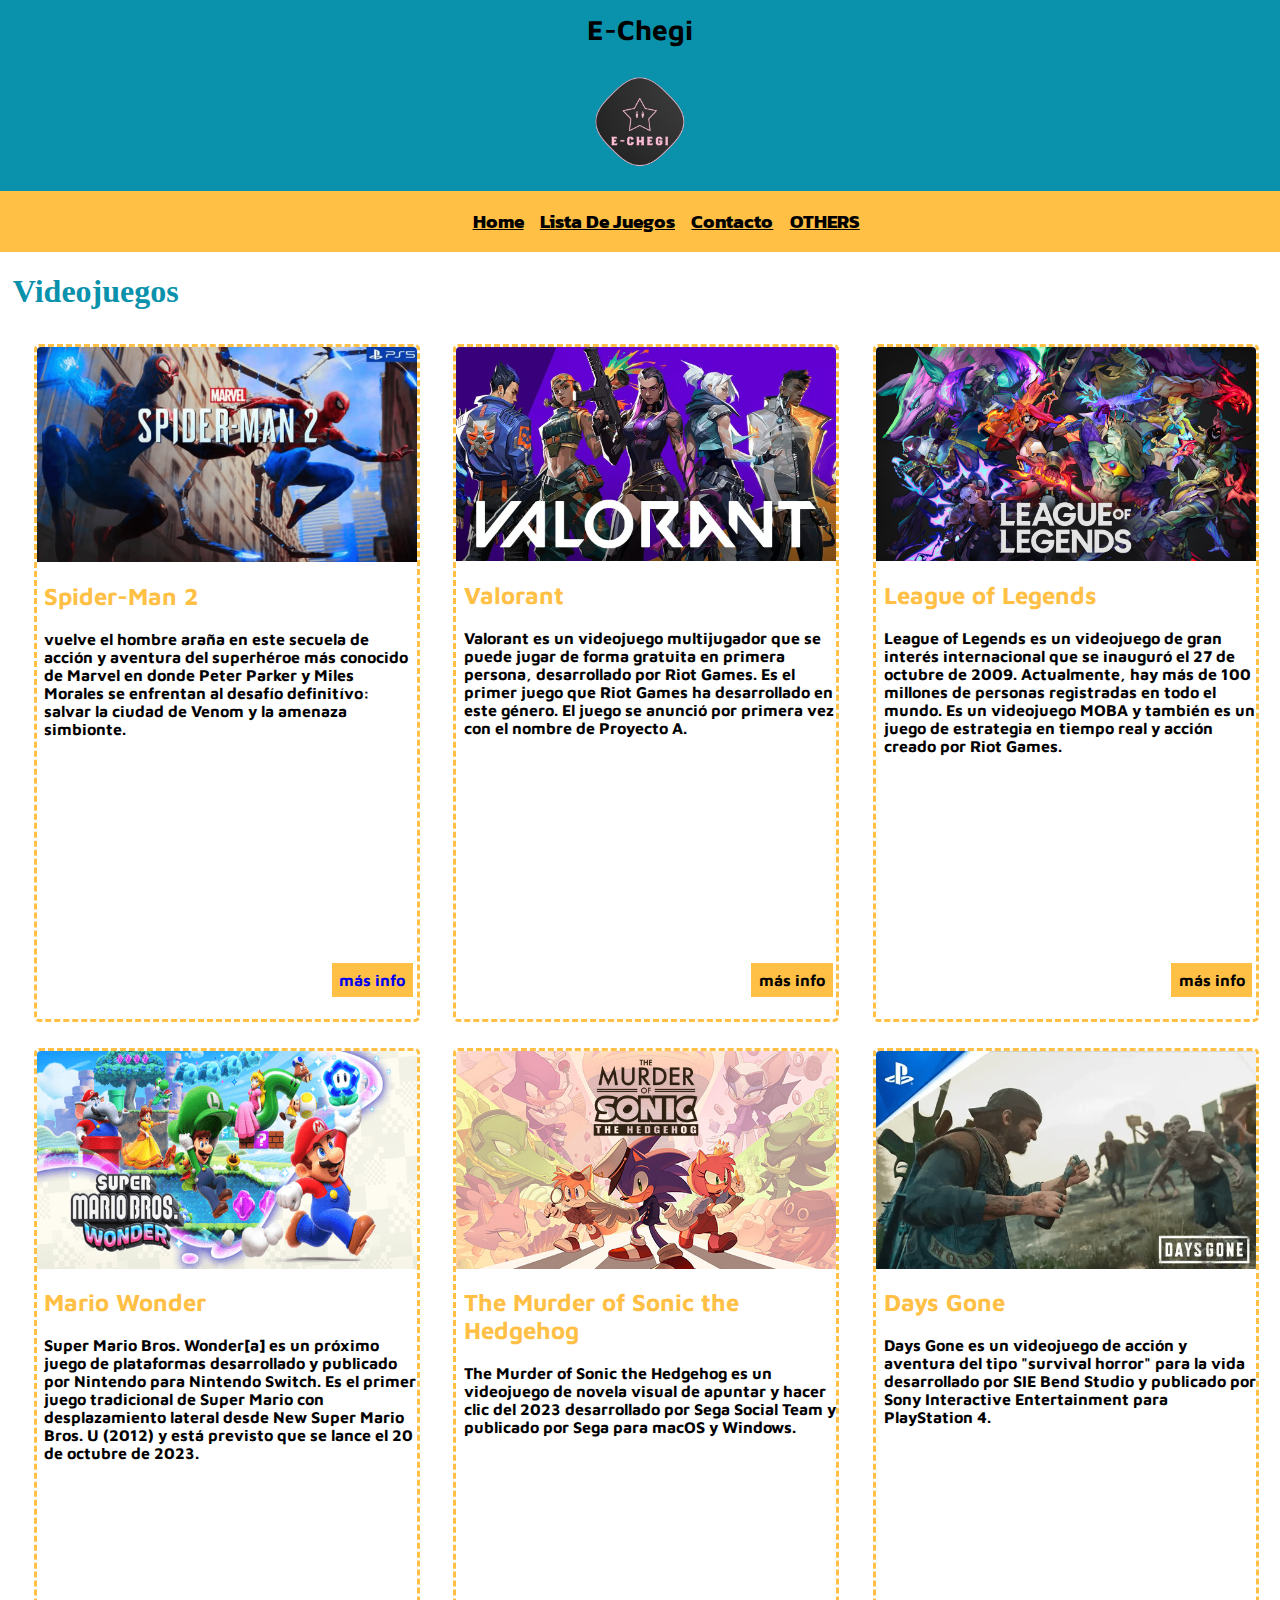
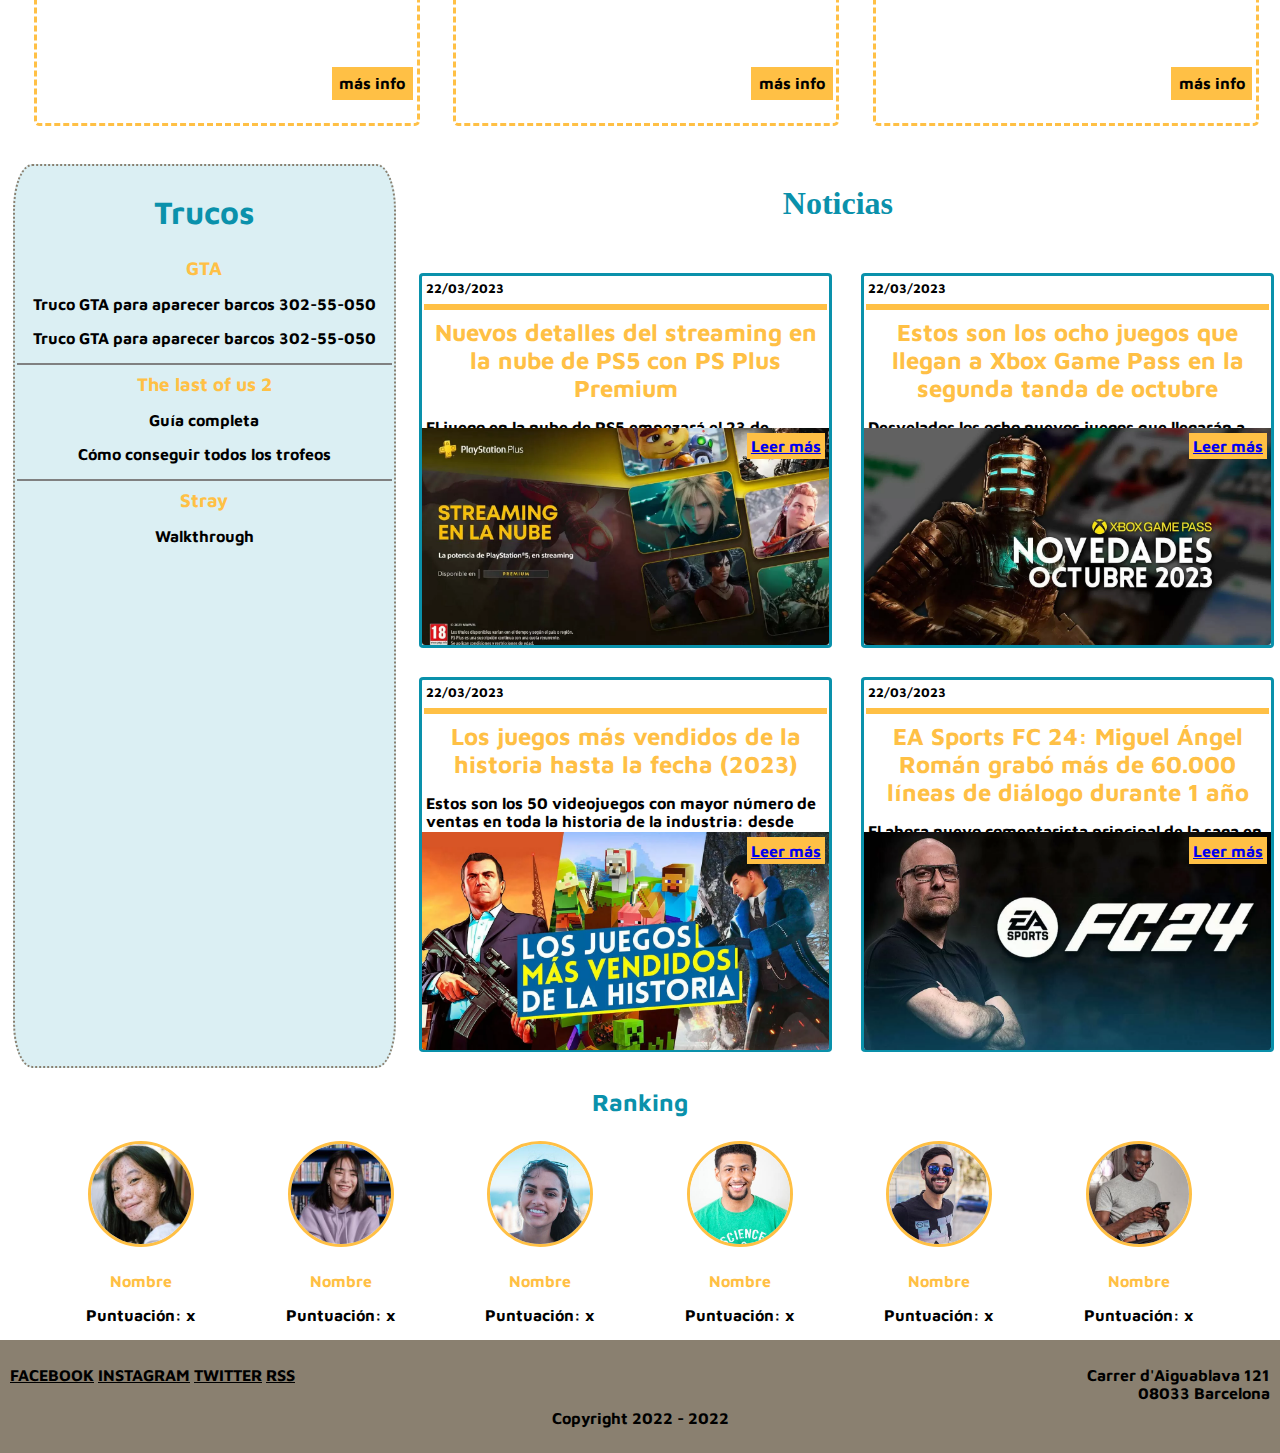
<file: index.html>
<!DOCTYPE html>
<html lang="es">
  <head>
    <meta charset="UTF-8">
    <title>Pràctica HTML i CSS Index</title>
    <link rel="shortcut icon" type="image/ico" href="images/github-11-64.ico" />
    <link rel="stylesheet" href="CSS/index.css">
  </head>
  <header>
    <div class="center tituloH">
      <div class="textoConLogo">
        <h3 class="tituloMando">E-Chegi</h3>
        <img id="Logo" src="images/logo2.png" alt="">
      </div>
    </div>
  </header>
  <body>
    <main>
      <div id="menuDiv">
        <menu>
          <nav class="center">
            <a href="index.html">Home</a>
            <a href="html/listaJuegos.html">Lista De Juegos</a>
            <a href="html/contactanos.html">Contacto</a>
            <a href="html/spiderman.html">OTHERS</a>
          </nav>
        </menu>
      </div>
      <h1 id="videojuegosHeader">Videojuegos</h1>
      <div id="Videojuegos">
        <div class="cadaJuego">
          <section>
            <header>
              <img class="imageHeader" src="images/spiderman2.png" alt="">
            </header>
            <h2 class="textoCadaJuego yellowColor">Spider-Man 2</h2>
            <p class="textoCadaJuego">vuelve el hombre araña en este secuela de acción y aventura del superhéroe más conocido de Marvel en donde Peter Parker y Miles Morales se enfrentan al desafío definitívo: salvar la ciudad de Venom y la amenaza simbionte.</p>
            <a href="html/spiderman.html">
              <p class="masInfo">más info</p>
            </a>
          </section>
        </div>
        <div class="cadaJuego">
          <section>
            <header>
              <img class="imageHeader" src="images/valorant.avif" alt="Valorant">
            </header>
            <h2 class="textoCadaJuego yellowColor">Valorant</h2>
            <p class="textoCadaJuego">Valorant es un videojuego multijugador que se puede jugar de forma gratuita en primera persona, desarrollado por Riot Games. Es el primer juego que Riot Games ha desarrollado en este género. El juego se anunció por primera vez con el nombre de Proyecto A.</p>
            <p class="masInfo">más info</p>
          </section>
        </div>
        <div class="cadaJuego">
          <section>
            <header>
              <img class="imageHeader" src="images/LOL.jpeg" alt="">
            </header>
            <h2 class="textoCadaJuego yellowColor">League of Legends</h2>
            <p class="textoCadaJuego">League of Legends es un videojuego de gran interés internacional que se inauguró el 27 de octubre de 2009. Actualmente, hay más de 100 millones de personas registradas en todo el mundo. Es un videojuego MOBA y también es un juego de estrategia en tiempo real y acción creado por Riot Games.</p>
            <p class="masInfo">más info</p>
          </section>
        </div>
        <div class="cadaJuego">
          <section>
            <header>
              <img class="imageHeader" src="images/mario-wonder.png" alt="">
            </header>
            <h2 class="textoCadaJuego yellowColor">Mario Wonder</h2>
            <p class="textoCadaJuego">Super Mario Bros. Wonder[a] es un próximo juego de plataformas desarrollado y publicado por Nintendo para Nintendo Switch. Es el primer juego tradicional de Super Mario con desplazamiento lateral desde New Super Mario Bros. U (2012) y está previsto que se lance el 20 de octubre de 2023.</p>
            <p class="masInfo">más info</p>
          </section>
        </div>
        <div class="cadaJuego">
          <section>
            <header>
              <img class="imageHeader" src="images/sonic.jpg" alt="">
            </header>
            <h2 class="textoCadaJuego yellowColor">The Murder of Sonic the Hedgehog</h2>
            <p class="textoCadaJuego">The Murder of Sonic the Hedgehog es un videojuego de novela visual de apuntar y hacer clic del 2023 desarrollado por Sega Social Team y publicado por Sega para macOS y Windows.</p>
            <p class="masInfo">más info</p>
          </section>
        </div>
        <div class="cadaJuego">
          <section>
            <header>
              <img class="imageHeader" src="images/days-gone.png" alt="">
            </header>
            <h2 class="textoCadaJuego yellowColor">Days Gone</h2>
            <p class="textoCadaJuego">Days Gone es un videojuego de acción y aventura del tipo "survival horror" para la vida desarrollado por SIE Bend Studio y publicado por Sony Interactive Entertainment para PlayStation 4.</p>
            <p class="masInfo">más info</p>
          </section>
        </div>
      </div>
      <div class="NoticiasTrucos">
        <aside id="asideTrucos">
          <h2 class="headerColor">Trucos</h2>
          <h3>GTA</h3>
          <p>Truco GTA para aparecer barcos 302-55-050</p>
          <p>Truco GTA para aparecer barcos 302-55-050</p>
          <hr>
          <h3>The last of us 2</h3>
          <p>Guía completa</p>
          <p>Cómo conseguir todos los trofeos</p>
          <hr>
          <h3>Stray</h3>
          <p>Walkthrough</p>
        </aside>
        <div id="Noticias">
          <div class="NoticiasHeader headerColor">
            <h1>Noticias</h1>
          </div>
          <div class="cadaNoticia">
            <article class="articleNewsDimensions">
              <div class="containerNoticias">
                <p class="fecha">22/03/2023</p>
                <hr class="noticiasHr">
                <h2 class="tituloNoticias">Nuevos detalles del streaming en la nube de PS5 con PS Plus Premium</h2>
                <p> El juego en la nube de PS5 empezará el 23 de octubre en Europa con sonido mejorado y hasta 4K para los títulos compatibles de la biblioteca...</p>
              </div>
              <div class="containerImageNoticias">
                <img class="imageNoticias" src="images/noticia1.webp" alt="noticia1.webp">
                <div class="top-right">
                  <a target="_blank" href="https://vandal.elespanol.com/noticia/1350766151/nuevos-detalles-del-streaming-en-la-nube-de-ps5-con-ps-plus-premium-que-ya-tiene-fecha/">Leer más</a>
                </div>
              </div>
            </article>
          </div>
          <div class="cadaNoticia">
            <article class="articleNewsDimensions">
              <div class="containerNoticias">
                <p class="fecha">22/03/2023</p>
                <hr class="noticiasHr">
                <h2 class="tituloNoticias">Estos son los ocho juegos que llegan a Xbox Game Pass en la segunda tanda de octubre</h2>
                <p>Desvelados los ocho nuevos juegos que llegarán a Xbox Game Pass en la segunda tanda de octubre. También Zarco nunca lo quiere jugar... </p>
              </div>
              <div class="containerImageNoticias">
                <img class="imageNoticias" src="images/noticia2.webp" alt="noticia2.webp">
                <div class="top-right">
                  <a target="_blank" href="https://vandal.elespanol.com/noticia/1350766150/estos-son-los-ocho-juegos-que-llegan-a-xbox-game-pass-en-la-segunda-tanda-de-octubre/">Leer más</a>
                </div>
              </div>
            </article>
          </div>
          <div class="cadaNoticia">
            <article class="articleNewsDimensions">
              <div class="containerNoticias">
                <p class="fecha">22/03/2023</p>
                <hr class="noticiasHr">
                <h2 class="tituloNoticias">Los juegos más vendidos de la historia hasta la fecha (2023)</h2>
                <p> Estos son los 50 videojuegos con mayor número de ventas en toda la historia de la industria: desde Minecraft a GTA V e íconos como Super ...</p>
              </div>
              <div class="containerImageNoticias">
                <img class="imageNoticias" src="images/noticia3.webp" alt="noticia3.webp">
                <div class="top-right">
                  <a target="_blank" href="https://vandal.elespanol.com/noticia/1350759936/los-juegos-mas-vendidos-de-la-historia-hasta-la-fecha-2023/">Leer más</a>
                </div>
              </div>
            </article>
          </div>
          <div class="cadaNoticia">
            <article class="articleNewsDimensions">
              <div class="containerNoticias">
                <p class="fecha">22/03/2023</p>
                <hr class="noticiasHr">
                <h2 class="tituloNoticias">EA Sports FC 24: Miguel Ángel Román grabó más de 60.000 líneas de diálogo durante 1 año</h2>
                <p> El ahora nuevo comentarista principal de la saga en castellano trabajó largo tiempo grabando frases desde junio de 2022. La mayoría ya no...</p>
              </div>
              <div class="containerImageNoticias">
                <img class="imageNoticias" src="images/noticia4.webp" alt="noticia4.webp">
                <div class="top-right">
                  <a target="_blank" href="https://vandal.elespanol.com/noticia/1350766149/ea-sports-fc-24-miguel-ngel-roman-grabo-mas-de-60000-lineas-durante-1-ano/">Leer más</a>
                </div>
              </div>
            </article>
          </div>
        </div>
      </div>
      <div id="ranking">
        <div class="center headerColor">
          <h2>Ranking</h2>
        </div>
        <div class="rankingPositions">
          <div class="rankingPhoto">
            <img class="rankingImage" src="images/persona1.jpg" alt="Persona1 Foto">
            <p class="yellowColor">Nombre</p>
            <p>Puntuación: x</p>
          </div>
          <div class="rankingPhoto">
            <img class="rankingImage" src="images/persona2.jpg" alt="Persona2 Foto">
            <p class="yellowColor">Nombre</p>
            <p>Puntuación: x</p>
          </div>
          <div class="rankingPhoto">
            <img class="rankingImage" src="images/persona3.jpg" alt="Persona3 Foto">
            <p class="yellowColor">Nombre</p>
            <p>Puntuación: x</p>
          </div>
          <div class="rankingPhoto">
            <img class="rankingImage" src="images/persona4.jpg" alt="Persona4 Foto">
            <p class="yellowColor">Nombre</p>
            <p>Puntuación: x</p>
          </div>
          <div class="rankingPhoto">
            <img class="rankingImage" src="images/persona5.jpg" alt="Persona5 Foto">
            <p class="yellowColor">Nombre</p>
            <p>Puntuación: x</p>
          </div>
          <div class="rankingPhoto">
            <img class="rankingImage" src="images/persona6.jpg" alt="Persona6 Foto">
            <p class="yellowColor">Nombre</p>

            <p>Puntuación: x</p>
          </div>
        </div>
      </div>
    </main>
    <footer>
      <div class="footer-content">
        <div class="footer-top">
          <p> <a target="_blank" href="https://es-es.facebook.com/itecbcn/">FACEBOOK</a>
            <a target="_blank" href="https://www.instagram.com/itecbcn/">INSTAGRAM</a> 
            <a target="_blank" href="https://www.google.com/url?sa=t&rct=j&q=&esrc=s&source=web&cd=&cad=rja&uact=8&ved=2ahUKEwi--NXz_YOCAxXYVaQEHUuIBUgQFnoECA4QAQ&url=https%3A%2F%2Ftwitter.com%2Fitecbcn%3Flang%3Dca&usg=AOvVaw3q_W32gJVvWlMmYMcgmUFx&opi=89978449">TWITTER</a> 
            <a target="_blank" href="https://www.itb.cat/">RSS</a></p>
        </div>
        <div class="footer-address">
          <p>Carrer d'Aiguablava 121 <br> 08033 Barcelona </p>
        </div>
        <div class="footer-bottom">
          <p>Copyright 2022 - 2022</p>
        </div>
      </div>
    </footer>
  </body>
</html>
</file>
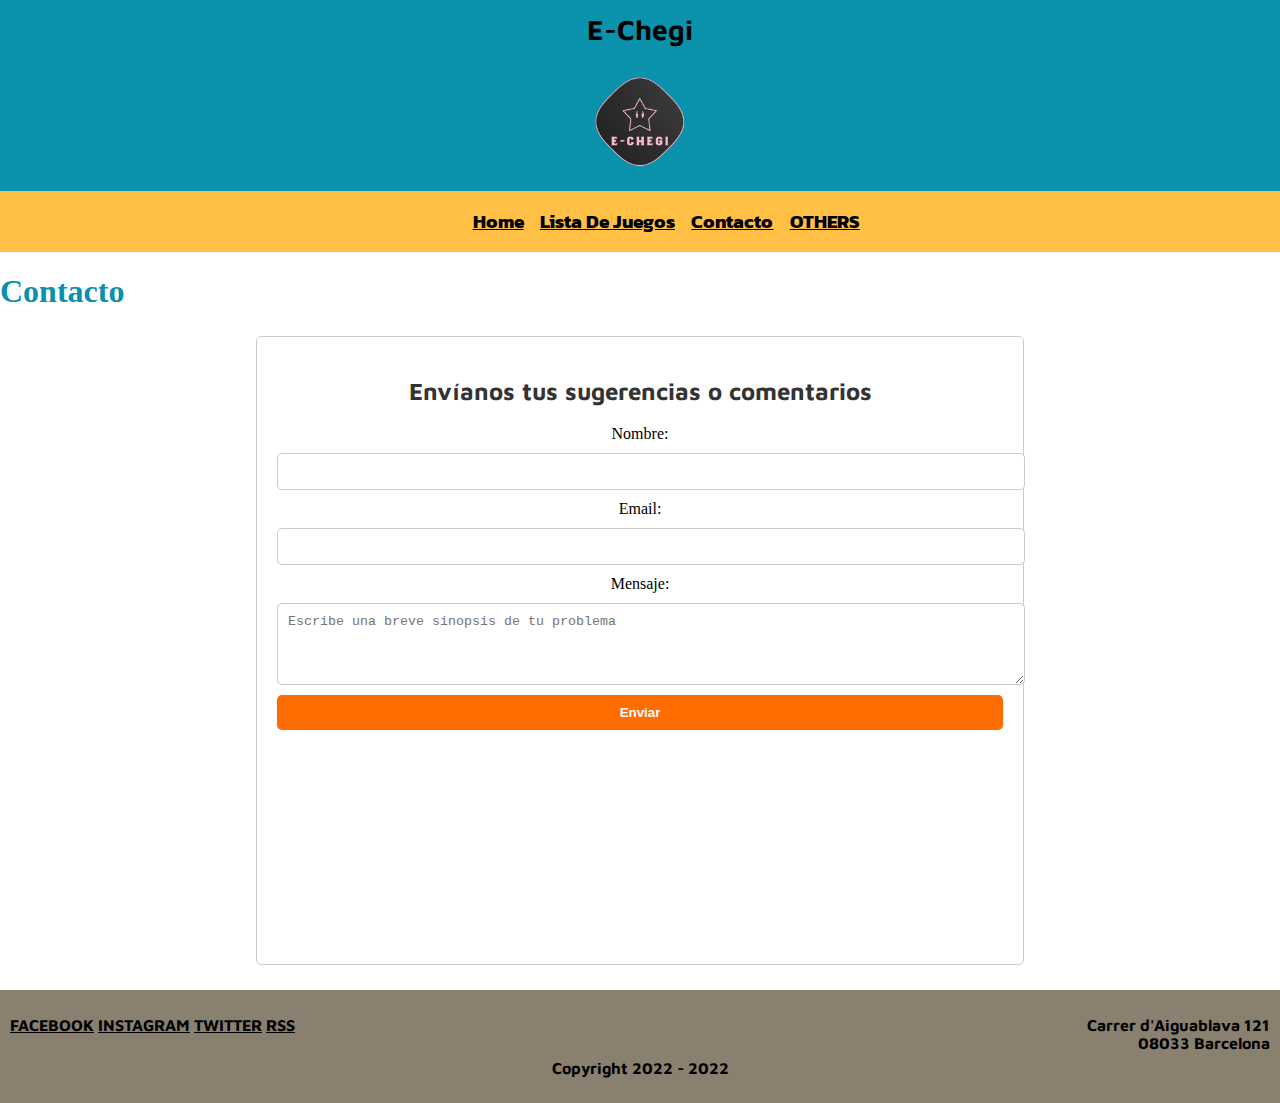
<file: html/contactanos.html>
<!DOCTYPE html>
<html lang="es">
  <head>
    <meta charset="UTF-8">
    <title>Contacto - E-Chegi</title>
    <link rel="shortcut icon" type="image/ico" href="../images/github-11-64.ico" />
    <link rel="stylesheet" href="../CSS/index.css">
  </head>
  <body>
    <header>
      <div class="center tituloH">
        <div class="textoConLogo">
          <h3 class="tituloMando">E-Chegi</h3>
          <img id="Logo" src="../images/logo2.png" alt="">
        </div>
      </div>
    </header>
    <main>
      <div id="menuDiv">
        <menu>
          <nav class="center">
            <a href="../index.html">Home</a>
            <a href="listaJuegos.html">Lista De Juegos</a>
            <a href="#">Contacto</a>
            <a href="spiderman.html">OTHERS</a>
          </nav>
        </menu>
      </div>
      <h1 class="headerColor">Contacto</h1>
      <div class="contact-form">
        <h2>Envíanos tus sugerencias o comentarios</h2>
        <form action="#" method="post">
          <label for="nombre">Nombre:</label>
          <input type="text" id="nombre" name="nombre" required>
          <label for="email">Email:</label>
          <input type="email" id="email" name="email" required>
          <label for="mensaje">Mensaje:</label>
          <textarea id="mensaje" name="mensaje" rows="4" placeholder="Escribe una breve sinopsis de tu problema" required></textarea>
          <input type="submit" value="Enviar">
        </form>
        <div class="map-container">
          <iframe src="https://www.google.com/maps/embed?pb=!1m18!1m12!1m3!1d2990.3452565822936!2d2.183715077091676!3d41.453426491894675!2m3!1f0!2f0!3f0!3m2!1i1024!2i768!4f13.1!3m3!1m2!1s0x12a4bcfdad2100a9%3A0x3c4e7db0a61a83e0!2sInstitut%20Tecnol%C3%B2gic%20de%20Barcelona!5e0!3m2!1ses!2ses!4v1697564872435!5m2!1ses!2ses" width="100%" height="200" style="border:0;" allowfullscreen="" loading="lazy" referrerpolicy="no-referrer-when-downgrade"></iframe>
        </div>
      </div>
    </main>
    <footer>
      <div class="footer-content">
        <div class="footer-top">
          <p> <a target="_blank" href="https://es-es.facebook.com/itecbcn/">FACEBOOK</a>
            <a target="_blank" href="https://www.instagram.com/itecbcn/">INSTAGRAM</a> 
            <a target="_blank" href="https://www.google.com/url?sa=t&rct=j&q=&esrc=s&source=web&cd=&cad=rja&uact=8&ved=2ahUKEwi--NXz_YOCAxXYVaQEHUuIBUgQFnoECA4QAQ&url=https%3A%2F%2Ftwitter.com%2Fitecbcn%3Flang%3Dca&usg=AOvVaw3q_W32gJVvWlMmYMcgmUFx&opi=89978449">TWITTER</a> 
            <a target="_blank" href="https://www.itb.cat/">RSS</a></p>
        </div>
        <div class="footer-address">
          <p>Carrer d'Aiguablava 121 <br> 08033 Barcelona </p>
        </div>
        <div class="footer-bottom">
          <p>Copyright 2022 - 2022</p>
        </div>
      </div>
    </footer>
  </body>
</html>
</file>
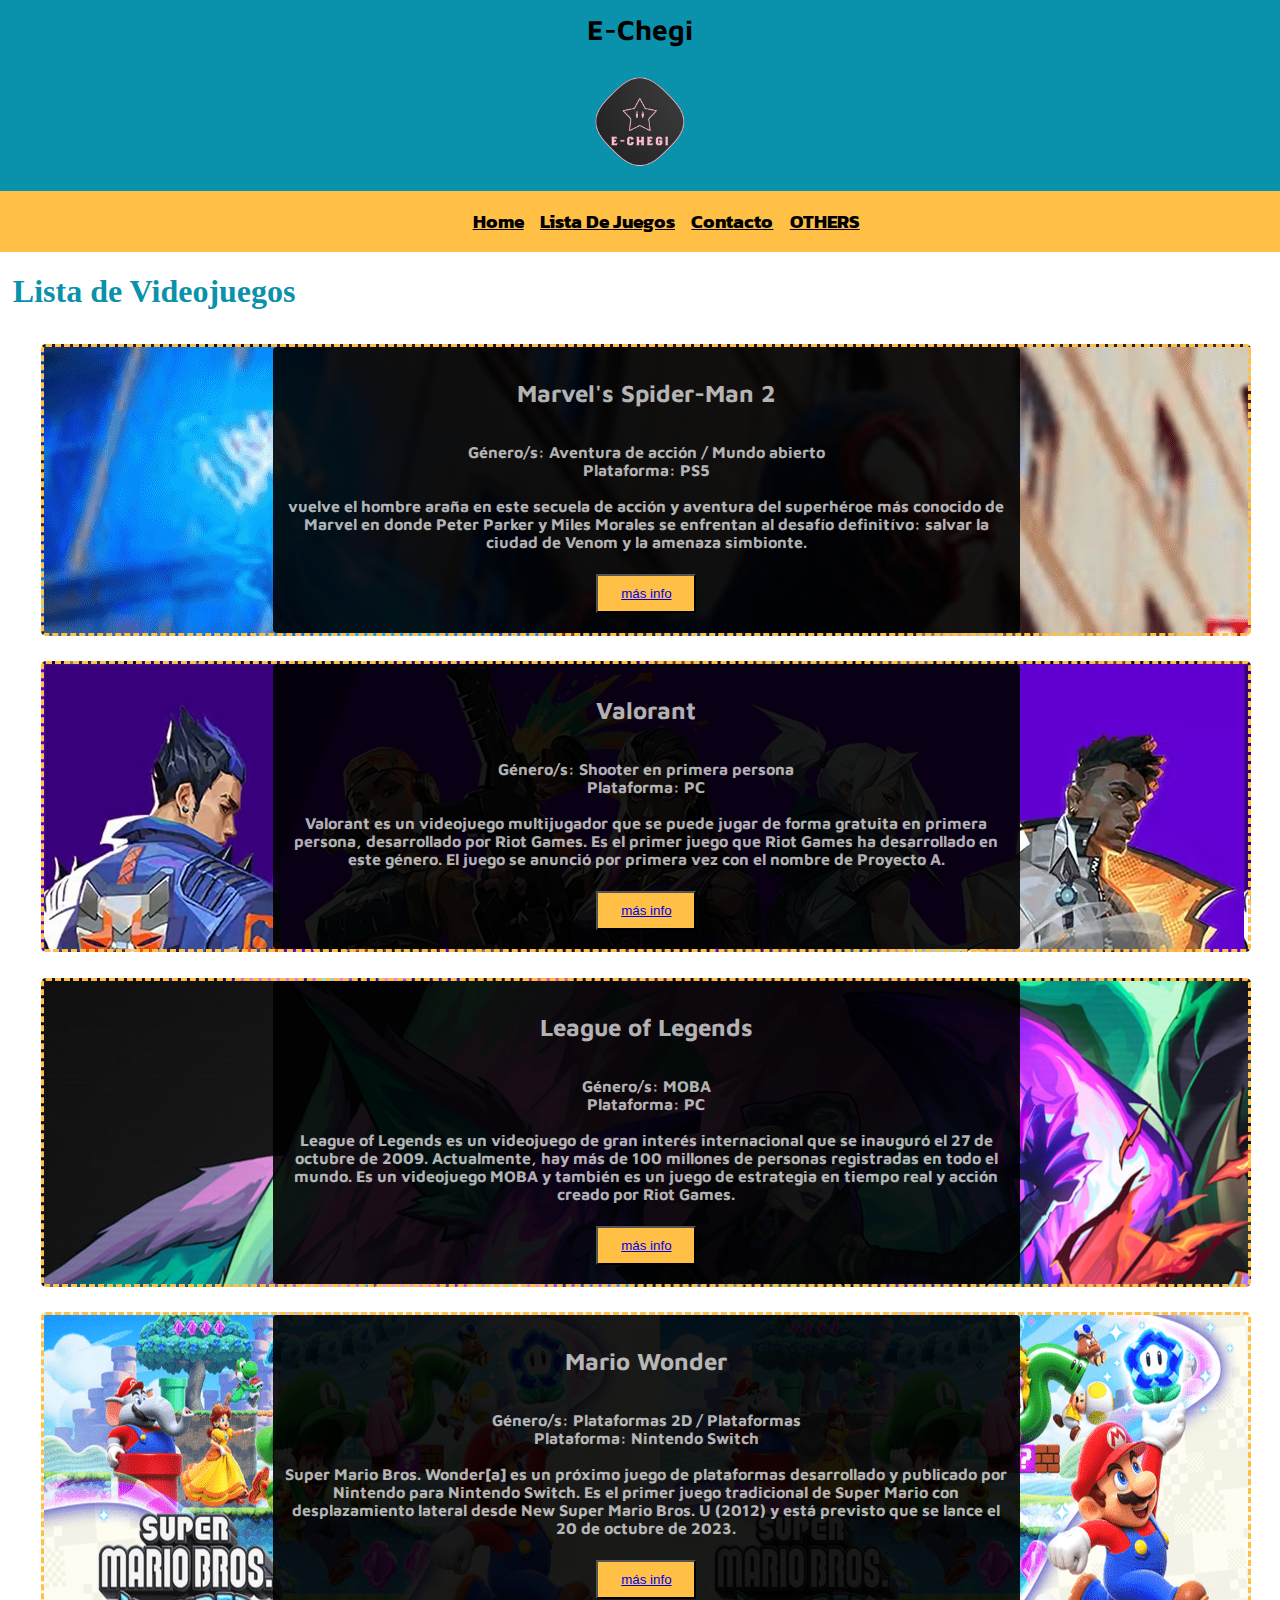
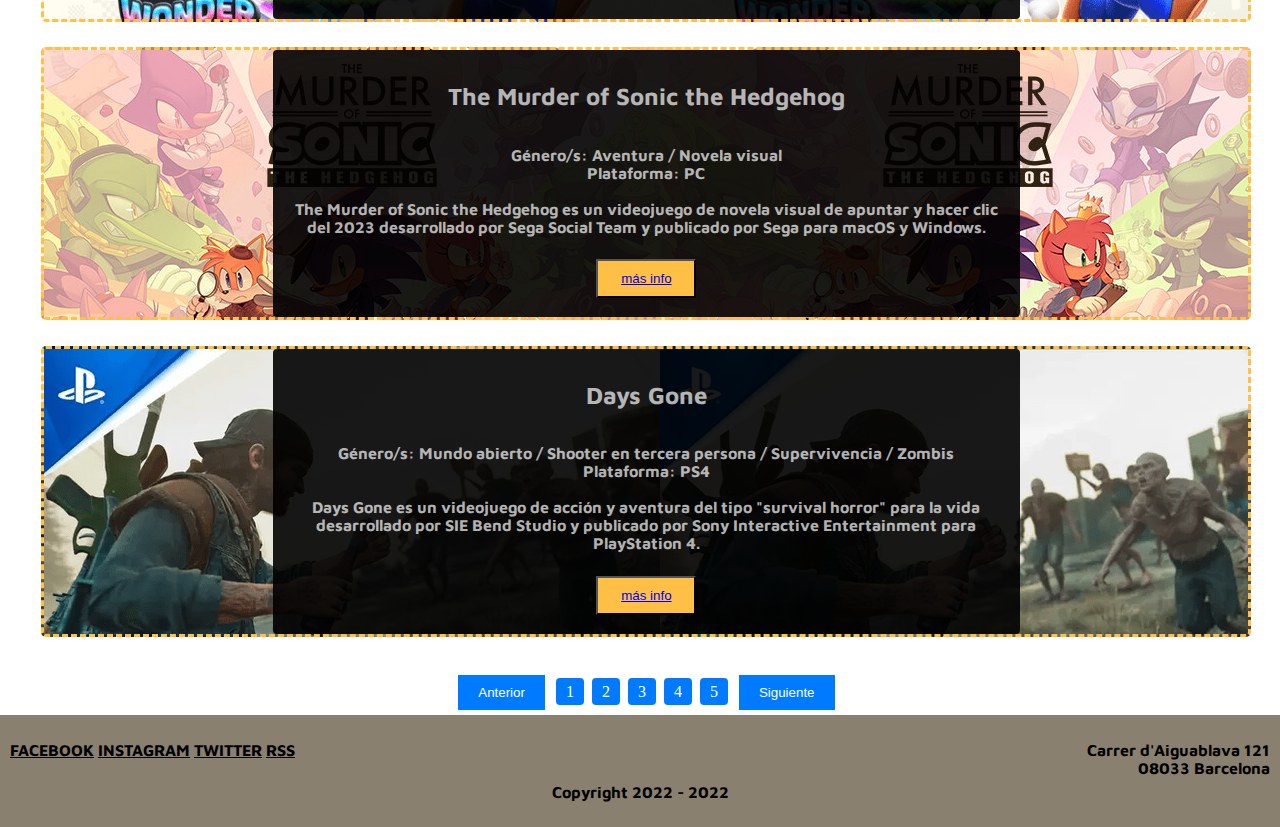
<file: html/listaJuegos.html>
<!DOCTYPE html>
<html lang="es">
  <head>
    <meta charset="UTF-8">
    <title>Pràctica HTML i CSS Index</title>
    <link rel="shortcut icon" type="image/ico" href="../images/github-11-64.ico" />
    <link rel="stylesheet" href="../CSS/index.css">
  </head>
  <header>
    <div class="center tituloH">
      <div class="textoConLogo">
        <h3 class="tituloMando">E-Chegi</h3>
        <img id="Logo" src="../images/logo2.png" alt="">
      </div>
    </div>
  </header>
  <body>
    <main>
      <div id="menuDiv">
        <menu>
          <nav class="center">
            <a href="../index.html">Home</a>
            <a href="listaJuegos.html">Lista De Juegos</a>
            <a href="contactanos.html">Contacto</a>
            <a href="spiderman.html">OTHERS</a>
          </nav>
        </menu>
      </div>
      <h1 id="videojuegosHeader">Lista de Videojuegos</h1>
      <div id="Videojuegos">
        <div class="cadaJuegoLista spiderman">
          <div class="cadaJuegoListaContainer">
            <h2>Marvel's Spider-Man 2</h2>
            <p>Género/s: Aventura de acción / Mundo abierto <br> Plataforma: PS5 <br>
              <br>vuelve el hombre araña en este secuela de acción y aventura del superhéroe más conocido de Marvel en donde Peter Parker y Miles Morales se enfrentan al desafío definitívo: salvar la ciudad de Venom y la amenaza simbionte.
            </p>
            <button class="masInfoLista">
              <a target="_blank" href="https://vandal.elespanol.com/juegos/ps5/marvels-spiderman-2/106797#p-89">más info</a>
            </button>
          </div>
        </div>
        <div class="cadaJuegoLista valorant">
          <div class="cadaJuegoListaContainer">
            <h2>Valorant</h2>
            <p>Género/s: Shooter en primera persona <br> Plataforma: PC <br> <br> Valorant es un videojuego multijugador que se puede jugar de forma gratuita en primera persona, desarrollado por Riot Games. Es el primer juego que Riot Games ha desarrollado en este género. El juego se anunció por primera vez con el nombre de Proyecto A. </p>
            <button class="masInfoLista">
              <a target="_blank" href="https://vandal.elespanol.com/juegos/pc/valorant/78531#p-13">más info</a>
            </button>
          </div>
        </div>
        <div class="cadaJuegoLista lol">
          <div class="cadaJuegoListaContainer">
            <h2>League of Legends</h2>
            <p>Género/s: MOBA <br> Plataforma: PC <br>
              <br> League of Legends es un videojuego de gran interés internacional que se inauguró el 27 de octubre de 2009. Actualmente, hay más de 100 millones de personas registradas en todo el mundo. Es un videojuego MOBA y también es un juego de estrategia en tiempo real y acción creado por Riot Games.
            </p>
            <button class="masInfoLista">
              <a target="_blank" href="https://vandal.elespanol.com/juegos/pc/league-of-legends/10181#p-13">más info</a>
            </button>
          </div>
        </div>
        <div class="cadaJuegoLista mario">
          <div class="cadaJuegoListaContainer">
            <h2>Mario Wonder</h2>
            <p>Género/s: Plataformas 2D / Plataformas <br> Plataforma: Nintendo Switch <br>
              <br> Super Mario Bros. Wonder[a] es un próximo juego de plataformas desarrollado y publicado por Nintendo para Nintendo Switch. Es el primer juego tradicional de Super Mario con desplazamiento lateral desde New Super Mario Bros. U (2012) y está previsto que se lance el 20 de octubre de 2023.
            </p>
            <button class="masInfoLista">
              <a target="_blank" href="https://vandal.elespanol.com/juegos/switch/super-mario-bros-wonder/143852#p-83">más info</a>
            </button>
          </div>
        </div>
        <div class="cadaJuegoLista sonic">
          <div class="cadaJuegoListaContainer">
            <h2>The Murder of Sonic the Hedgehog</h2>
            <p>Género/s: Aventura / Novela visual <br>Plataforma: PC <br>
              <br>The Murder of Sonic the Hedgehog es un videojuego de novela visual de apuntar y hacer clic del 2023 desarrollado por Sega Social Team y publicado por Sega para macOS y Windows.
            </p>
            <button class="masInfoLista">
              <a target="_blank" href="https://vandal.elespanol.com/juegos/pc/the-murder-of-sonic-the-hedgehog/138598#p-13">más info</a>
            </button>
          </div>
        </div>
        <div class="cadaJuegoLista days">
          <div class="cadaJuegoListaContainer">
            <h2>Days Gone</h2>
            <p>Género/s: Mundo abierto / Shooter en tercera persona / Supervivencia / Zombis <br> Plataforma: PS4 <br>
              <br> Days Gone es un videojuego de acción y aventura del tipo "survival horror" para la vida desarrollado por SIE Bend Studio y publicado por Sony Interactive Entertainment para PlayStation 4.
            </p>
            <button class="masInfoLista">
              <a target="_blank" href="https://vandal.elespanol.com/juegos/ps4/days-gone/38421#p-73">más info</a>
            </button>
          </div>
        </div>
        <div class="pagination">
          <button class="prev">Anterior</button>
          <div class="page-numbers">
            <span>1</span>
            <span>2</span>
            <span>3</span>
            <span>4</span>
            <span>5</span>
          </div>
          <button class="next">Siguiente</button>
        </div>
    </main>
    <footer>
      <div class="footer-content">
        <div class="footer-top">
          <p> <a target="_blank" href="https://es-es.facebook.com/itecbcn/">FACEBOOK</a>
            <a target="_blank" href="https://www.instagram.com/itecbcn/">INSTAGRAM</a> 
            <a target="_blank" href="https://www.google.com/url?sa=t&rct=j&q=&esrc=s&source=web&cd=&cad=rja&uact=8&ved=2ahUKEwi--NXz_YOCAxXYVaQEHUuIBUgQFnoECA4QAQ&url=https%3A%2F%2Ftwitter.com%2Fitecbcn%3Flang%3Dca&usg=AOvVaw3q_W32gJVvWlMmYMcgmUFx&opi=89978449">TWITTER</a> 
            <a target="_blank" href="https://www.itb.cat/">RSS</a></p>
        </div>
        <div class="footer-address">
          <p>Carrer d'Aiguablava 121 <br> 08033 Barcelona </p>
        </div>
        <div class="footer-bottom">
          <p>Copyright 2022 - 2022</p>
        </div>
      </div>
    </footer>
  </body>
</html>
</file>
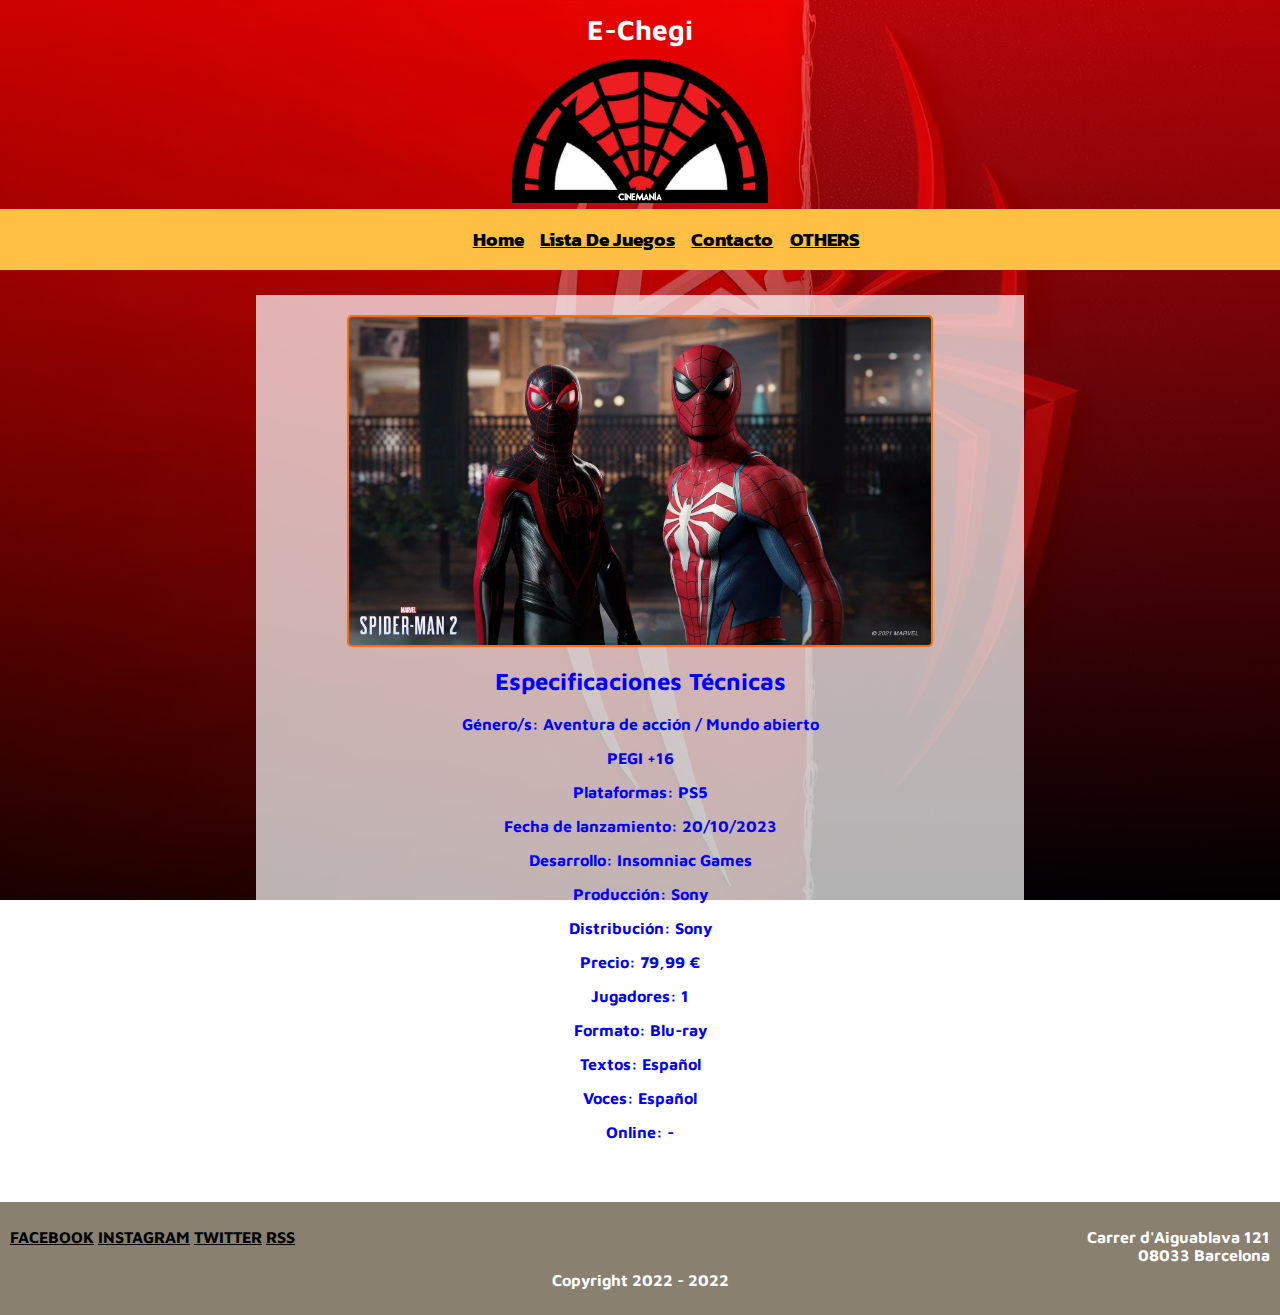
<file: html/spiderman.html>
<!DOCTYPE html>
<html lang="es">
  <head>
    <meta charset="UTF-8">
    <title>Marvel's Spider-Man 2</title>
    <link rel="shortcut icon" type="image/ico" href="../images/github-11-64.ico" />
    <link rel="stylesheet" href="../CSS/spiderman.css">
    <link rel="stylesheet" href="../CSS/index.css">
  </head>
  <body>
    <div class="background">
      <header>
        <div class="center">
          <div class="textoConLogo">
            <h3 class="tituloMando">E-Chegi</h3>
            <img id="imagenSpiderman" src="../images/spiderman.webp" alt="">
          </div>
        </div>
      </header>
    </div>
    <main>
      <div id="menuDiv">
        <menu>
          <nav class="center">
            <a href="../index.html">Home</a>
            <a href="listaJuegos.html">Lista De Juegos</a>
            <a href="contactanos.html">Contacto</a>
            <a href="spiderman.html">OTHERS</a>
          </nav>
        </menu>
      </div>
      <div class="game-info">
        <img class="game-image" src="../images/spiderman2grande.avif" alt="Spider-Man 2">
        <div class="specifications">
          <h2>Especificaciones Técnicas</h2>
          <p>Género/s: Aventura de acción / Mundo abierto</p>
          <p>PEGI +16</p>
          <p>Plataformas: PS5</p>
          <p>Fecha de lanzamiento: 20/10/2023</p>
          <p>Desarrollo: Insomniac Games</p>
          <p>Producción: Sony</p>
          <p>Distribución: Sony</p>
          <p>Precio: 79,99 €</p>
          <p>Jugadores: 1</p>
          <p>Formato: Blu-ray</p>
          <p>Textos: Español</p>
          <p>Voces: Español</p>
          <p>Online: -</p>
        </div>
      </div>
    </main>
    <footer>
      <div class="footer-content">
        <div class="footer-top">
          <p> <a target="_blank" href="https://es-es.facebook.com/itecbcn/">FACEBOOK</a>
            <a target="_blank" href="https://www.instagram.com/itecbcn/">INSTAGRAM</a> 
            <a target="_blank" href="https://www.google.com/url?sa=t&rct=j&q=&esrc=s&source=web&cd=&cad=rja&uact=8&ved=2ahUKEwi--NXz_YOCAxXYVaQEHUuIBUgQFnoECA4QAQ&url=https%3A%2F%2Ftwitter.com%2Fitecbcn%3Flang%3Dca&usg=AOvVaw3q_W32gJVvWlMmYMcgmUFx&opi=89978449">TWITTER</a> 
            <a target="_blank" href="https://www.itb.cat/">RSS</a></p>
        </div>
        <div class="footer-address">
          <p>Carrer d'Aiguablava 121 <br> 08033 Barcelona </p>
        </div>
        <div class="footer-bottom">
          <p>Copyright 2022 - 2022</p>
        </div>
      </div>
    </footer>
  </body>
</html>
</file>
<file: CSS/index.css>
html, body {
    min-height: 100%;
    margin: 0;
}
#headerPrincipal {
    position: sticky;
    top: 0;
    z-index:100;
}
h3{
    margin: 0;
}
.tituloH {
    background-color: #0A91AB;
    justify-content: center;
    align-items: center;
    height: 20%;
    margin-top: 0%;
}
.tituloMando {
    padding: 1%;
}
#menuDiv {
    width: 100%;
    position: sticky;
    top: 0px;
    z-index: 1000;
    display: flex;
    background-color: #FFC045;
    justify-content: center;
    text-align: center;
    vertical-align: middle;
}
@font-face {
    font-family: 'Kanit';
    src: url('../fonts/Kanit-Bold.ttf') format('truetype');
    font-weight: normal;
    font-style: normal;
}
@font-face {
    font-family: 'Maven';
    src: url('../fonts/static/MavenPro-Bold.ttf') format('truetype');
    font-weight: normal;
    font-style: normal;
}
h2, h3, p {
    font-family: 'Maven';
}
menu {
    width: 100%;
}
nav a {
    font-family: 'Kanit', sans-serif;
    font-size: larger;
    margin-left: 1%;
    color: black;
}
nav a:hover {
    color: #0A91AB;
   /* Cambia el color del texto al pasar el ratón sobre el enlace */
}
.headerColor {
    color: #0A91AB;
}
.center {
    justify-content: center;
    text-align: center;
    vertical-align: middle;
}
.textoConLogo {
    text-align: center;
    justify-content: center;
    font-size: x-large;
}
#Logo{
    width: 15%;
}
.textoEncimaLogo{
    margin-top: 5%;
}
#videojuegosHeader{
    color: #0A91AB;
    margin-left: 1%;
}
#Videojuegos {
    width: 99%;
    height: 120%;
    position: relative;
    display: flex;
    flex-wrap: wrap;
    align-items: stretch;
    margin-left: 1%;
    justify-content: space-evenly;
}
.cadaJuego {
    display: flex;
    flex-direction: column;
    border: 3px solid #FFC045;
    border-style: dashed;
    width: 30%;
    height: 42em;
    margin: 1%;
    border-radius: 5px;
    position: relative;
}
.cadaJuego article {
    display: flex;
    flex-direction: column;
    height: 100;
}
.cadaJuegoLista {
    display: flex;
    flex-direction: column;
    border: 3px solid #FFC045;
    border-style: dashed;
    width: 100%;
    max-height: 20vh;
    margin: 1%;
    border-radius: 5px;
    position: relative;
}
.cadaJuegoLista article {
    display: flex;
    flex-direction: column;
    height: 100;
}
.textoCadaJuego {
    margin-left: 2%;
}
.headerImageContainer {
    width: 100%;
    height: 65%;
}
.imageHeader {
    width: 100%;
    height: 100%;
    display: flex;
    object-fit: fill;
    border-top-left-radius: 4px;
    border-top-right-radius: 4px;
}
.masInfo {
    display: flex;
    justify-content: center;
    align-items: center;
    position: absolute;
    bottom: 1%;
    right: 1%;
    padding: 2%;
    background-color: #FFC045;
}
#asideTrucos {
    background-color: #0A90AB25;
    margin-left: 1%;
    width: 30%;
    height: 100vh;
    text-align: center;
    border-radius: 5%;
    border: 2px solid #8A8070;
    border-style: dotted;
}
div aside h2 {
    color: #0A91AB;
    font-size: xx-large;
}
div aside h3 {
    color: #FFC045 
}
.yellowColor {
    color: #FFC045 
}
div aside hr {
    border: 1px solid gray;
    margin-left: 0.5%;
    margin-right: 0.5%;
}
.NoticiasTrucos {
    margin-top: 2%;
    display: flex;
    height: 100%;
}
#Noticias {
    width: 70%;
    height: 100vh;
    display: flex;
    flex-wrap: wrap;
    justify-content: space-around;
}
.NoticiasHeader {
    width: 100%;
    display: flex;
    justify-content: space-evenly;
    text-align: center;
    flex-wrap: wrap;
}
.cadaNoticia {
    width: 46%;
    height: 41%;
    border: 3px solid #0A91AB;
    border-radius: 1%;
    margin-top: 2%;
    margin-left: 2%;
    display: flex;
}
.articleNewsDimensions{
    width: 100%;
    height: 100%;
    display: table-column;
}
.fecha{
    font-size: small;
    font-weight: bold;
    margin: 1%;
}
.noticiasHr {
    border: 3px solid #FFC045;
    margin-left: 0.5%;
    margin-right: 0.5%;
}
.tituloNoticias {
    text-align: center;
    color: #FFC045;
    margin: 1px;
}
.containerNoticias {
    max-width: 100%;
    height: 40%;
}
div article div p {
    margin-left: 1%;
}
.containerImageNoticias {
    width: 100%;
    height: 59%;
    display: flex;
    position: relative;
}
.imageNoticias {
    width: 100%;
    object-fit: cover;
    border-bottom-right-radius: 3px;
    border-bottom-left-radius: 3px;
    margin-bottom: 0;
}
.top-right {
    position: absolute;
    padding: 1%;
    top: 2.5%;
    right: 1%;
    background-color: #FFC045;
    font-family: 'Maven';
}
#ranking {
    width: 100%;
    height: auto;
}
.rankingPhoto {
    border-radius: 50%;
    text-align: center;
}
.rankingImage {
    border-radius: 50%;
    width: 100px;
    height: 100px;
    object-fit: cover;
    border: 3px solid #FFC045;
    margin: 5px;
}
.rankingPositions {
    display: flex;
    justify-content: space-evenly;
}
footer {
    background-color: #8A8070;
    display: flex;
    flex-direction: column;
    align-items: center;
    text-align: center;
    padding: 10px;
}
.footer-content {
    display: flex;
    flex-wrap: wrap;
    width: 100%;
}
.footer-top {
    display: flex;
    width: 50%;
    height: 70%;
}
.footer-address {
    text-align: right;
    width: 50%;
    height: 70%;
}
.footer-bottom {
    height: 30%;
    width: 100%;
    margin-top: -2%;
    text-align: center;
    vertical-align: bottom;
}
footer div div p a {
    color: #000000;
}
/* Estilos para los juegos */
.cadaJuegoLista {
    display: flex;
    flex-wrap: wrap;
    border: 3px solid #FFC045;
    border-style: dashed;
    width: 95%;
    margin: 1%;
    border-radius: 5px;
    position: relative;
    align-items: center;
}
.imageContainerLista {
    display: flex;
    width: 30%;
    height: 100%;
    justify-content: flex-start;
}
.imageHeaderLista {
    justify-content: flex-start;
    height: 100%;
    width: 85%;
    border-top-left-radius: 4px;
    border-top-right-radius: 0;
    object-fit: cover;
}
.cadaJuegoListaContainer {
    display: flex;
    flex-direction: column;
    justify-content: center;
    width: 60%;
    background-size: cover;
    background-position: center;
    color: rgba(255, 255, 255, 0.7);
    padding: 1%;
    border-radius: 4px;
    text-align: center;
    background-color: rgba(0, 0, 0, 0.9);
}
.textoCadaJuegoLista {
    padding: 5%;
    border-radius: 4px;
    background-color: rgba(255, 255, 255, 0.8);
    color: rgba(0, 0, 0, 0.8);
    font-size: 16px;
}
.masInfoLista {
    width: 100px;
    padding: 10px;
    background-color: #FFC045;
    text-align: center;
    margin: 1% 0;
    align-self: center;
}
.cadaJuegoLista {
    display: flex;
    flex-wrap: wrap;
    border: 3px solid #FFC045;
    border-style: dashed;
    width: 95%;
    max-height: 400px;
    margin: 1%;
    border-radius: 5px;
    position: relative;
    align-items: center;
}
.spiderman{
    background-image:url(../images/spiderman2.png);
}
.valorant {
    background-image:url(../images/valorant.avif);
}
.lol {
    background-image:url(../images/LOL.jpeg);
}
.mario {
    background-image:url(../images/mario-wonder.png);
}
.sonic {
    background-image:url(../images/sonic.jpg);
}
.days {
    background-image:url(../images/days-gone.png);
}
.pagination {
    text-align: center;
    margin-top: 20px;
}
.pagination button {
    background-color: #007BFF;
    color: white;
    padding: 10px 20px;
    border: none;
    cursor: pointer;
    margin: 5px;
}
.pagination button:hover {
    background-color: #0056b3;
}
.page-numbers {
    display: inline-block;
}
.page-numbers span {
    background-color: #007BFF;
    color: white;
    padding: 5px 10px;
    border: none;
    cursor: pointer;
    margin: 2px;
    border-radius: 4px;
}
.page-numbers span:hover {
    background-color: #0056b3;
}
/* Estilos para contacto */
.contact-form {
    background: rgba(255, 255, 255, 0.7);
    padding: 20px;
    margin: 2% 20%;
    text-align: center;
    border: 1px solid #ccc;
    border-radius: 5px;
}
.contact-form h2 {
    color: #333;
}
.contact-form label, .contact-form input, .contact-form textarea {
    display: block;
    margin: 10px 0;
}
.contact-form input, .contact-form textarea {
    width: 100%;
    padding: 10px;
    border: 1px solid #ccc;
    border-radius: 5px;
}
.contact-form input[type="submit"] {
    background: #FF6C00;
    color: white;
    font-weight: bold;
    padding: 10px 20px;
    border: none;
    border-radius: 5px;
    cursor: pointer;
}
.contact-form input[type="submit"]:hover {
    background: #FF4500;
}
.mapcontainer{
    margin-top: 5%;
}
</file>
<file: CSS/spiderman.css>
body {
    background: linear-gradient(to bottom, rgba(255, 0, 0, 0.7), rgba(0, 0, 0, 0.7)), url('../images/spiderman-miles-morales-ps5-game-logo-uhdpaper.com-4K-8.1702.jpg');
    background-size: cover;
    background-repeat: no-repeat;
    background-attachment: fixed;
    color: white;
    margin: 0;
    padding: 0;
}
#imagenSpiderman {
    width: 20%;
}
.game-info {
    background: rgba(255, 255, 255, 0.7);
    padding: 20px;
    margin-top: 2%;
    margin-left: 20%;
    margin-right: 20%;
    margin-bottom: 2%;
}
.background {
    position: relative;
}
.spiderweb {
    position: absolute;
    top: 0;
    right: 0;
}
.tituloSpider {
    color: white;
}
.game-image {
    width: 80%;
    display: block;
    margin: 0 auto;
    border: 2px solid #FF6C00;
    border-radius: 5px;
    margin-bottom: 0;
}
.specifications {
    text-align: center;
    margin-top: 20px;
    color: blue;
}
</file>
